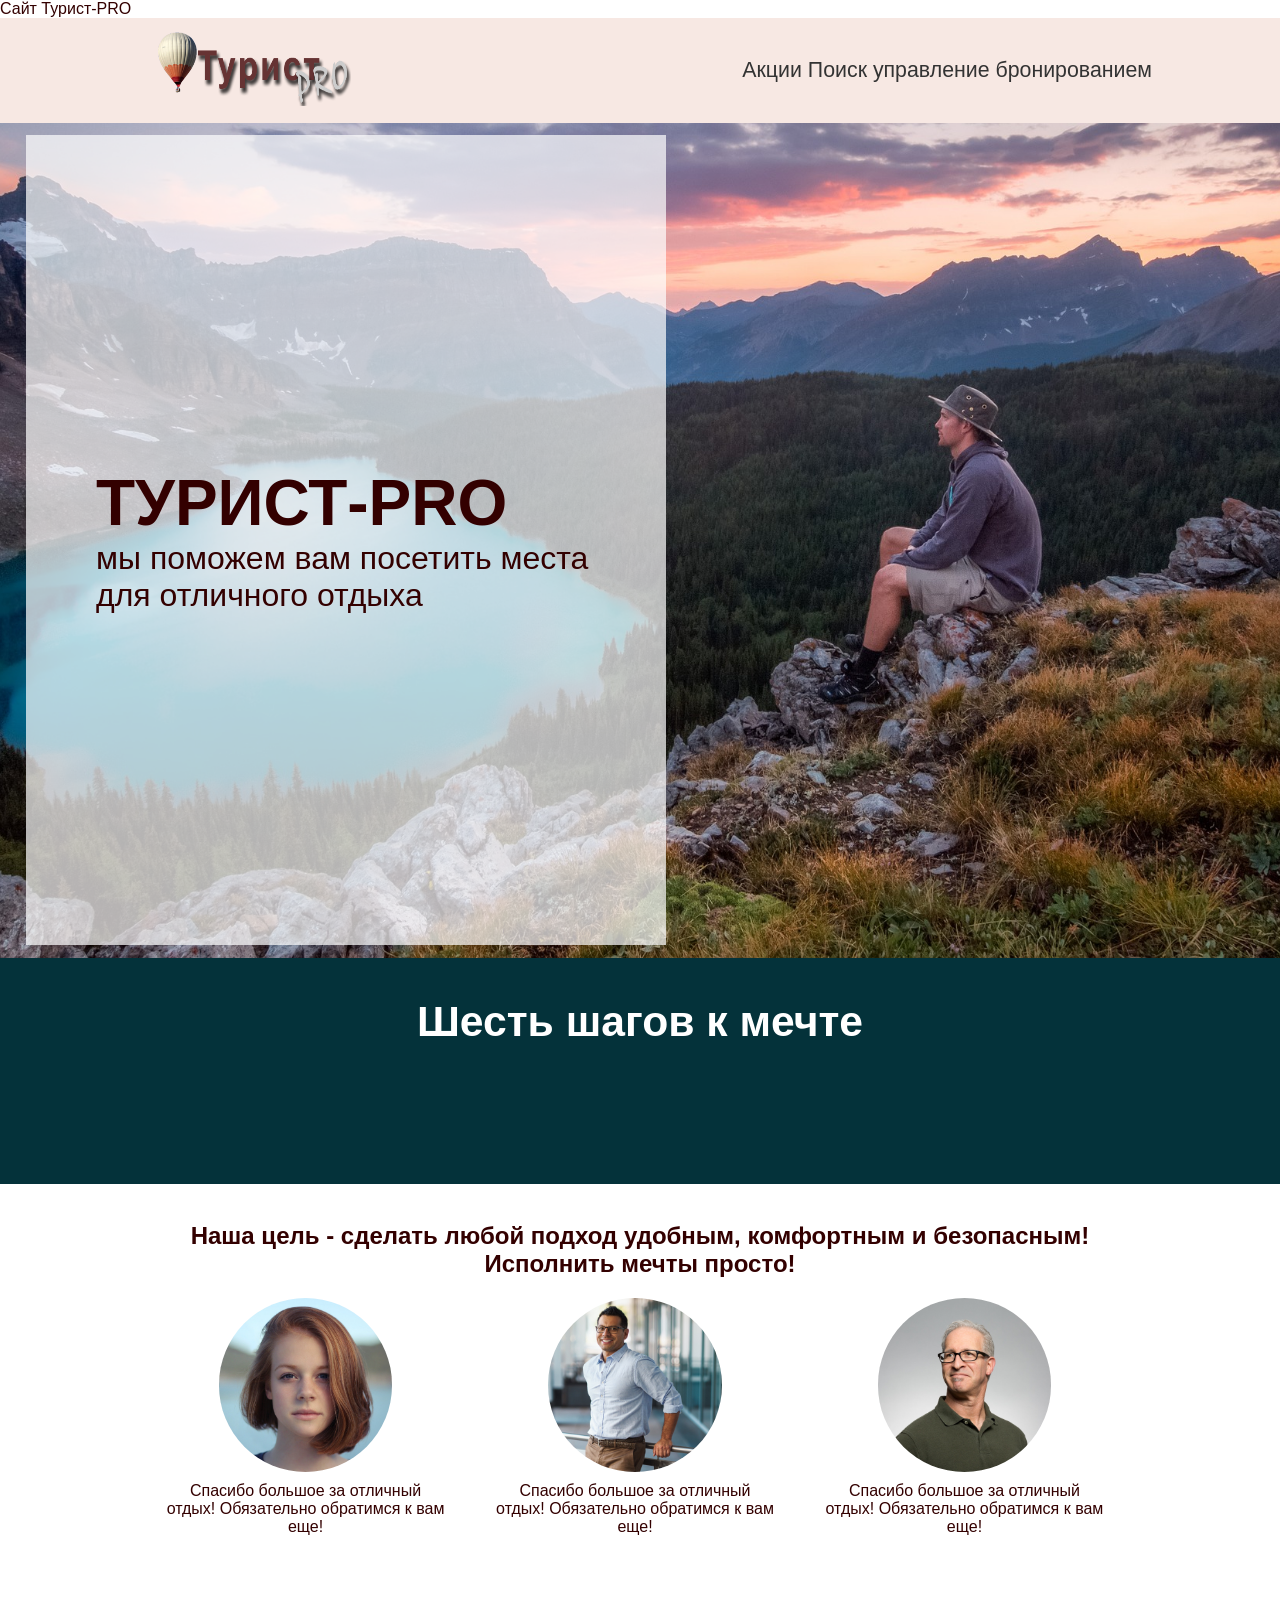
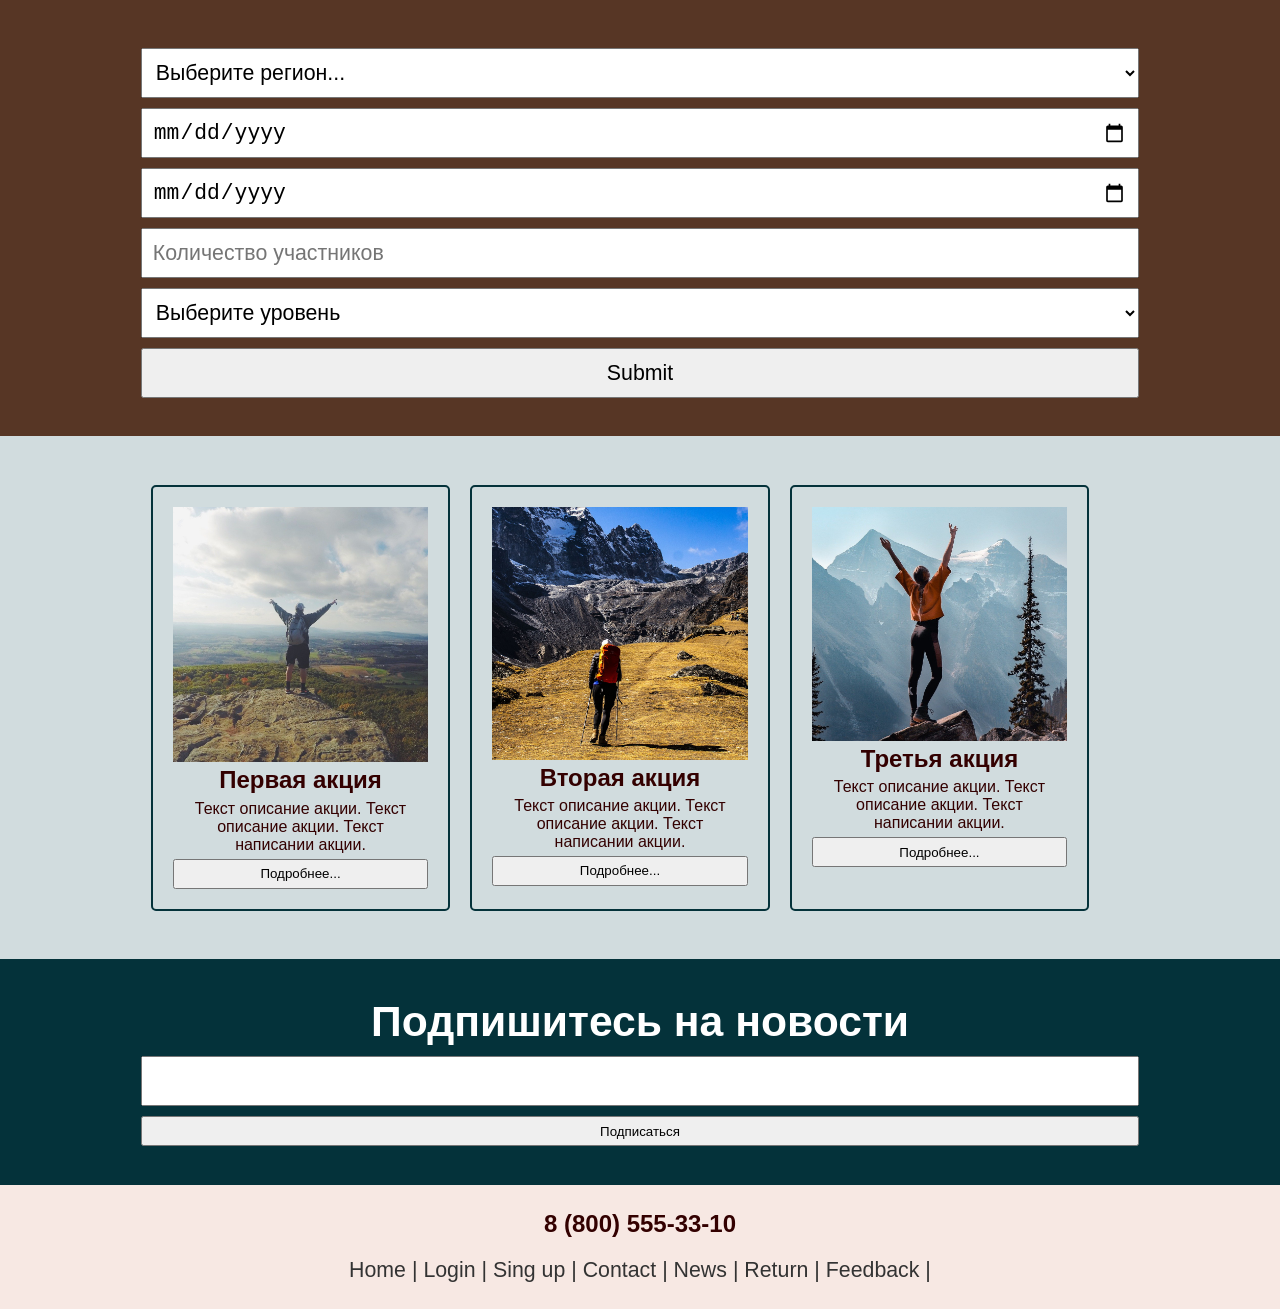
<file: index.html>
<!DOCTYPE html>
<html lang="en">
<head>
    <meta charset="UTF-8">
    <meta name="viewport" content="width=device-width, initial-scale=1.0">
    <link rel="stylesheet" href="style/style.css"
    <title>Сайт Турист-PRO</title>
</head>
<body>
    <!-- Шапка сайта -->
    <header>
        <div class="wrapper">
            <div class="content">
                <div class="logo">
                    <a href="index.html">
                        <img src="./media/image/logo.png" alt="Логотип компании">
                    </a>
                </div>
                <nav>
                    <a href="index.html#promos">Акции</a>
                    <a href="index.html#search">Поиск</a>
                    <a href="booking.html">управление бронированием</a>
                </nav>
            </div>
        </div>
    </header>

    <!-- Блок баннер -->
      <section class="banner" style="background-image: url(./media/image/banner.jpg); background-repeat: no-repeat; background-position: center; background-size: cover;">
        <div class="wrapper">
            <div class="content">
                <p class="ytp">ТУРИСТ-PRO</p>
                <p>мы поможем вам посетить места для отличного отдыха</p>
                
            </div>
        </div>
      </section>

    <!-- Блок алгоритма -->
    <section class="alg">
         <div class="wrapper">
            <div class="content">
                <h1> Шесть шагов к мечте </h1>
                <div class="steps"> 
                    <div class="step"> Выбери даты</div>
                    <div class="step"> Собери компанию </div>
                    <div class="step"> Выбери регион </div>
                    <div class="step">Определи зоны </div>
                    <div class="step"> Дополнительные услуги </div>
                    <div class="step"> Оформи заказ </div>
                </div>
            </div>
        </div>
    </section>

    <!-- Блок о компании -->
    <section class="about">
         <div class="wrapper">
            <div class="content">
                <h2> Наша цель - сделать любой подход удобным, комфортным и безопасным!</h2>
                <h2> Исполнить мечты просто! </h2>
                <div class="comment">
                    <img src="media/image/comment1.jpg" alt="" class="comment_foto">
                    <div class="comment_text"> Спасибо большое за отличный отдых!
                         Обязательно обратимся к вам еще!</div>
                </div>
                <div class="comment">
                    <img src="media/image/comment_2.jpg" alt="" class="comment_foto">
                    <div class="comment_text"> Спасибо большое за отличный отдых!
                         Обязательно обратимся к вам еще!</div>
                </div>
                <div class="comment">
                    <img src="media/image/comment_3.jpg" alt="" class="comment_foto">
                    <div class="comment_text"> Спасибо большое за отличный отдых!
                         Обязательно обратимся к вам еще!</div>
                </div>
            </div>
        </div>
    </section>

    <!-- Блок поиск -->
    <section class="search" id="search">
         <div class="wrapper">
            <div class="content">
                <form action="search.html">
                    <select name="region" id="region">
                        <option value="region_0"> Выберите регион... </option>
                        <option value="region_1"> Якутия </option>
                        <option value="region_2"> Республика Коми </option>
                        <option value="region_3"> Краснодарский край </option>
                    </select>
                    <input type="date" placeholder="Начало похода">
                    <input type="date" placeholder="Окончание похода">
                    <input type="number" placeholder="Количество участников">
                    <select name="lavel" id="lavel">
                    <option value="lave1_0"> Выберите уровень </option>
                    <option value="lave1_1"> Начальный </option>
                    <option value="lave1_2"> Средний </option>
                    <option value="lave1_3"> Продвинутый </option>
                    </select>
                    <input type="submit">
                </form>
            </div>
        </div>
    </section>
<!-- Блок акции  -->
     <section class="promos" id="promos">
         <div class="wrapper">
            <div class="content">
                <div class="promo">
                    <img src="media/image/promo_1.jpg" alt="фото_акции">
                    <h2> Первая акция</h2>
                    <div class="promo_text"> Текст описание акции. Текст описание акции. Текст написании акции.</div>
                    <button> Подробнее... </button>
                </div>
                <div class="promo">
                     <img src="media/image/promo_2.jpg" alt="фото_акции">
                     <h2> Вторая акция</h2>
                     <div class="promo_text"> Текст описание акции. Текст описание акции. Текст написании акции.</div>
                    <button> Подробнее... </button>
                </div>
                <div class="promo">
                     <img src="media/image/promo_3.jpg" alt="фото_акции">
                     <h2> Третья акция</h2>
                     <div class="promo_text"> Текст описание акции. Текст описание акции. Текст написании акции.</div>
                    <button> Подробнее... </button>
                </div>
            </div>
        </div>
    </section>

    <!-- Блок подписки -->
     <section class="sub">
         <div class="wrapper">
            <div class="content">
                <h1>Подпишитесь на новости</h1>
                <input type="email">
                <button> Подписаться </button>
            </div>
        </div>
    </section>

<!-- Подвал сайта -->
     <footer>
         <div class="wrapper">
            <div class="content">
                <h2> 8 (800) 555-33-10 </h2>
                <nav>
                    <a href="#"> Home </a>|
                    <a href="http://xxxxxx-m1.wsr.ru/login"> Login </a>|
                    <a href="http://xxxxxx-m1.wsr.ru/signup"> Sing up </a>|
                    <a href="http://xxxxxx-m1.wsr.ru/contact"> Contact </a>|
                    <a href="http://xxxxxx-m1.wsr.ru/news"> News </a>|
                    <a href="http://xxxxxx-m1.wsr.ru/return"> Return </a>|
                    <a href="http://xxxxxx-m1.wsr.ru/feedback"> Feedback </a>|
                </nav>
            </div>
        </div>
     </footer>
</body>
</html>
</file>
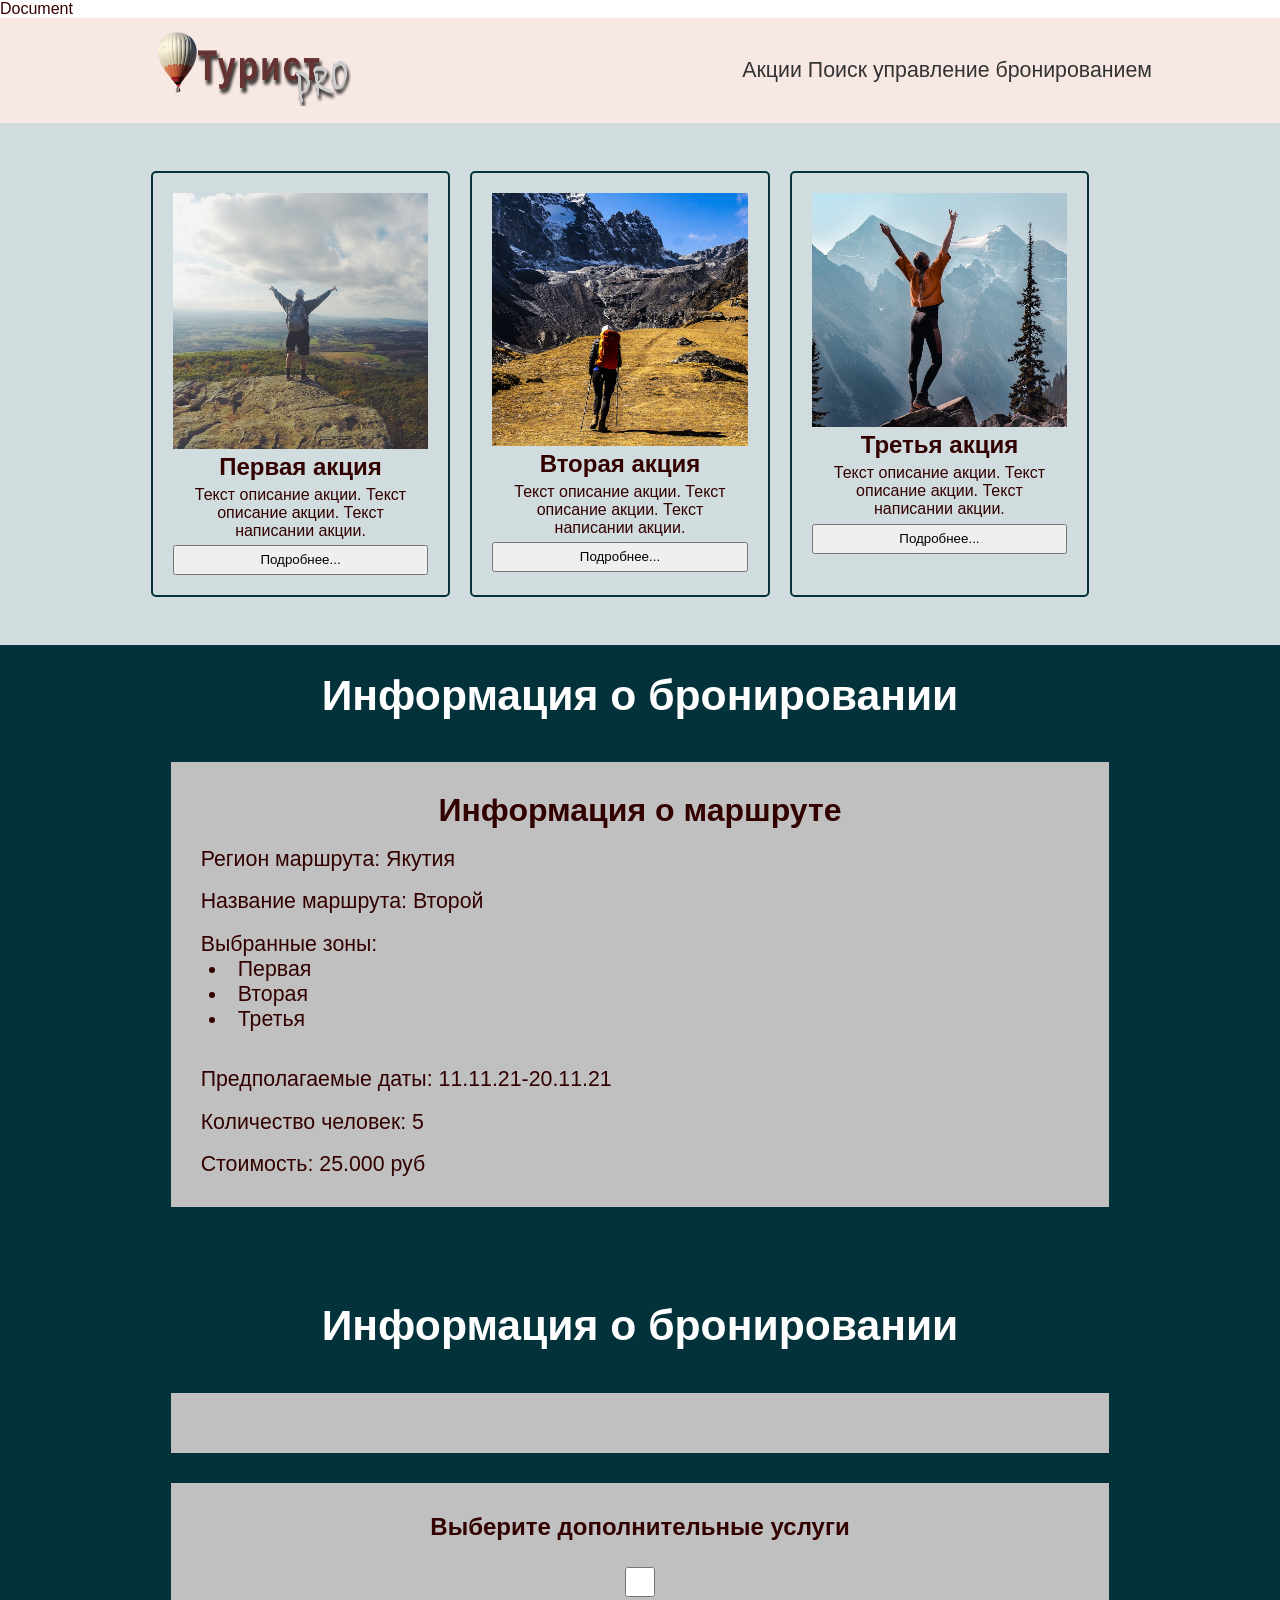
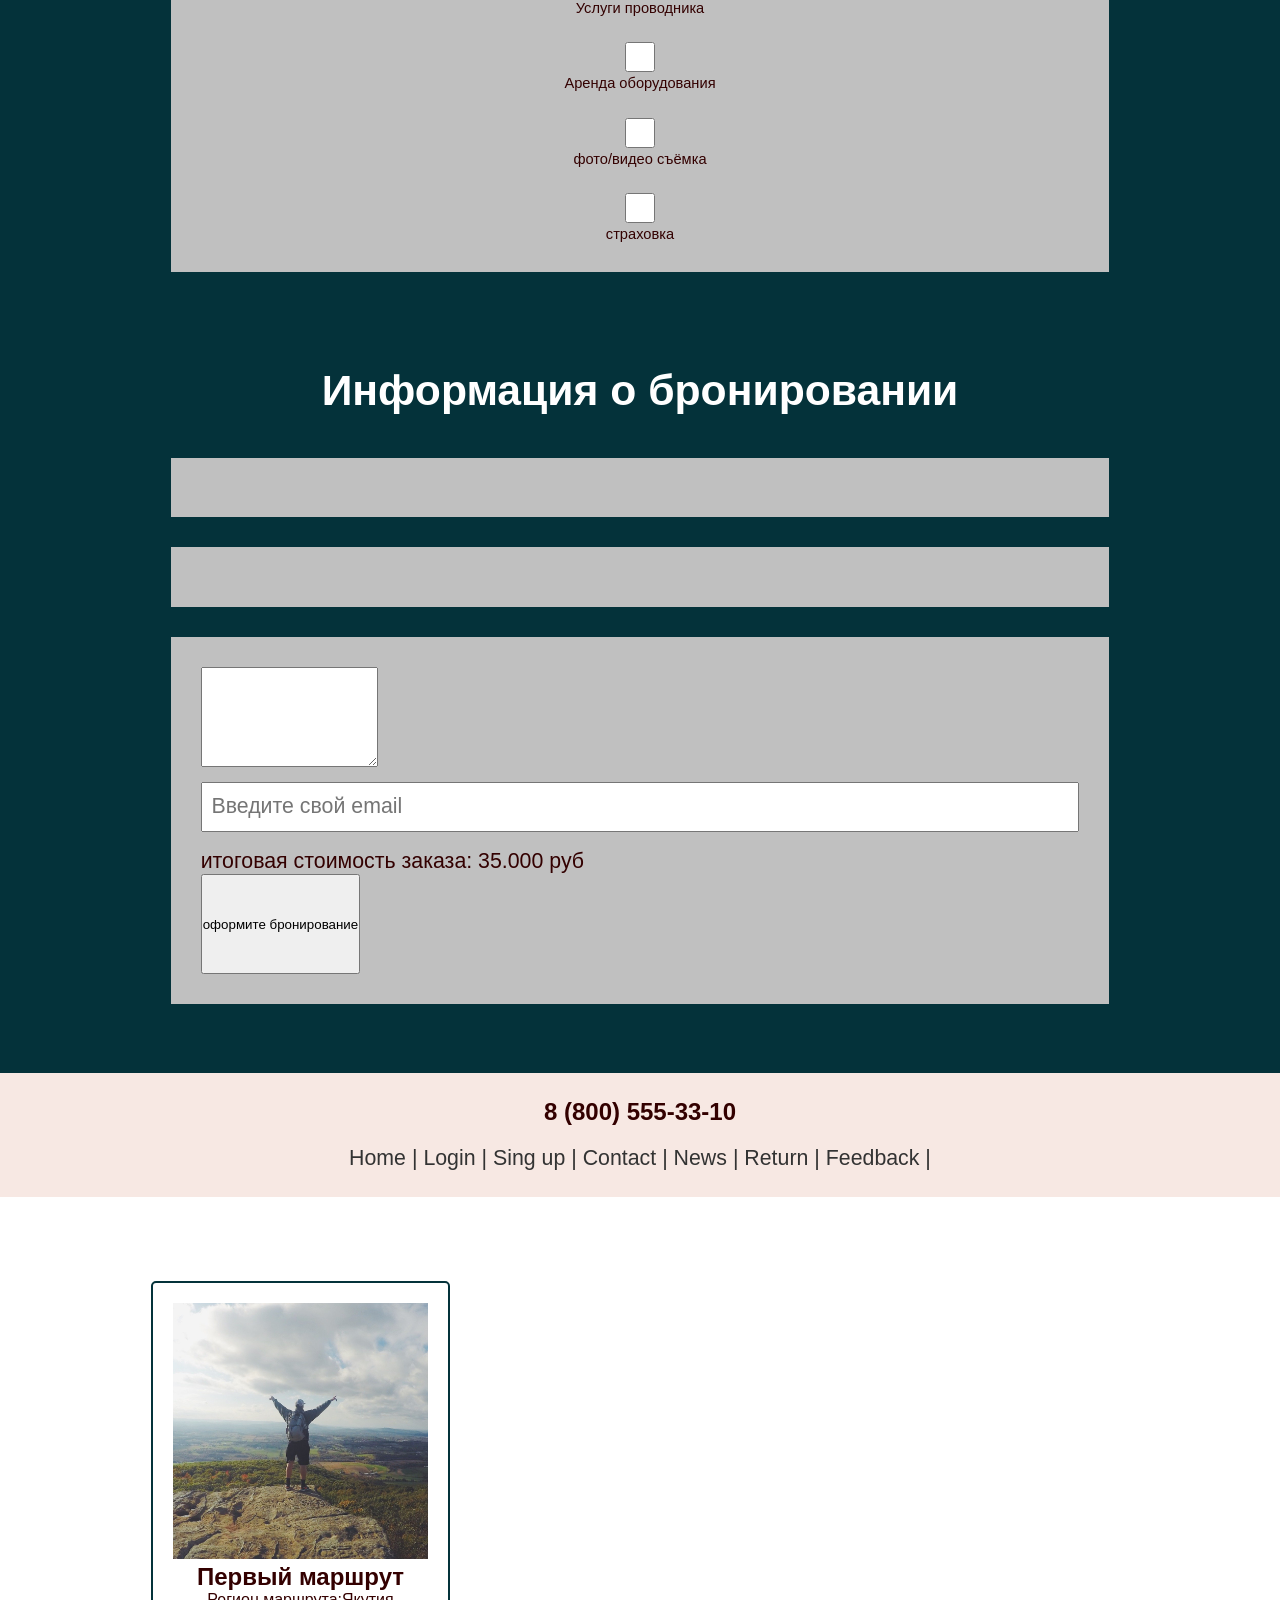
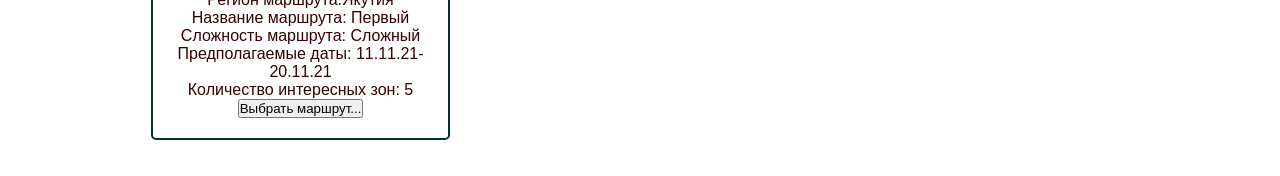
<file: booking.html>
<!DOCTYPE html>
<html lang="en">
<head>
    <meta charset="UTF-8">
    <meta name="viewport" content="width=device-width, initial-scale=1.0">
    <link rel="stylesheet" href="style/style.css"
    <title>Document</title>
</head>
<body>
    <!-- Шапка сайта -->
    <header>
        <div class="wrapper">
            <div class="content">
                <div class="logo">
                    <a href="index.html">
                        <img src="./media/image/logo.png" alt="Логотип компании">
                    </a>
                </div>
                <nav>
                    <a href="index.html#promo">Акции</a>
                    <a href="index.html#search">Поиск</a>
                    <a href="booking.html">управление бронированием</a>
                </nav>
            </div>
        </div>
    </header>

    <!-- Блок акции  -->
     <section class="promos" id="promos">
         <div class="wrapper">
            <div class="content">
                <div class="promo">
                    <img src="media/image/promo_1.jpg" alt="фото_акции">
                    <h2> Первая акция</h2>
                    <div class="promo_text"> Текст описание акции. Текст описание акции. Текст написании акции.</div>
                    <button> Подробнее... </button>
                </div>
                <div class="promo">
                     <img src="media/image/promo_2.jpg" alt="фото_акции">
                     <h2> Вторая акция</h2>
                     <div class="promo_text"> Текст описание акции. Текст описание акции. Текст написании акции.</div>
                    <button> Подробнее... </button>
                </div>
                <div class="promo">
                     <img src="media/image/promo_3.jpg" alt="фото_акции">
                     <h2> Третья акция</h2>
                     <div class="promo_text"> Текст описание акции. Текст описание акции. Текст написании акции.</div>
                    <button> Подробнее... </button>
                </div>
            </div>
        </div>
    </section>

<!-- Блок бронирования -->
<section class="booking" id="booking">
    <div class="wrapper">
        <h1> Информация о бронировании </h1>
        <div class="content">
            <div class="info">
                <h2> Информация о маршруте </h2>
                <p> Регион маршрута: Якутия </p>
                <p> Название маршрута: Второй </p>
                <p> Выбранные зоны:
                <ul>
                    <li> Первая </li>
                    <li> Вторая </li>
                    <li> Третья </li>
                </ul>    
                </p>
                <p> Предполагаемые даты: 11.11.21-20.11.21</p>
                <p> Количество человек: 5 </p>
                <p> Стоимость: 25.000 руб </p>
            </div>
        </div>
    </div>
</section>

<!-- Блок бронирования -->
<section class="booking" id="booking">
    <div class="wrapper">
        <h1> Информация о бронировании </h1>
        <div class="content">
            <div class="info">    
            </div>
            <div class="dop">
                <h2> Выберите дополнительные услуги </h2>
                <div class="dop_check">
                    <p> <input type="checkbox" name="help">Услуги проводника </p>
                    <p> <input type="checkbox" name="rent">Аренда оборудования </p>
                    <p> <input type="checkbox" name="foto"> фото/видео съёмка </p>
                    <p> <input type="checkbox" name="ins"> страховка </p>
                </div>
            </div>
        </div>
    </div>
</section>

<!-- Блок бронирования -->
<section class="booking" id="booking">
    <div class="wrapper">
        <h1> Информация о бронировании </h1>
        <div class="content">
            <div class="info"> 

            </div>
            <div class="dop">

            </div>
                <div class="other">
                    <textarea placeholder="оставьте дополнительные комментарии к заказу"> </textarea>
                    <input type="email" placeholder="Введите свой email">

                    <p> итоговая стоимость заказа: 35.000 руб </p>
                    <button> оформите бронирование </button>
                </div>
            </div>
        </div>
</section>

    <!-- Подвал сайта -->
     <footer>
         <div class="wrapper">
            <div class="content">
                <h2> 8 (800) 555-33-10 </h2>
                <nav>
                    <a href="http://xxxxxx-m1.wsr.ru"> Home </a>|
                    <a href="http://xxxxxx-m1.wsr.ru/login"> Login </a>|
                    <a href="http://xxxxxx-m1.wsr.ru/signup"> Sing up </a>|
                    <a href="http://xxxxxx-m1.wsr.ru/contact"> Contact </a>|
                    <a href="http://xxxxxx-m1.wsr.ru/news"> News </a>|
                    <a href="http://xxxxxx-m1.wsr.ru/return"> Return </a>|
                    <a href="http://xxxxxx-m1.wsr.ru/feedback"> Feedback </a>|
                </nav>
            </div>
        </div>
     </footer>

     <!-- Блок результаты поиска -->
      <seation class="promos" id="promos">
        <div class="wrapper">
            <h1> Варианты маршрутов</h1>
            <div class="content">
                <div class="promo">
                    <img src="media/image/promo_1.jpg" alt=" ">
                    <h2> Первый маршрут </h2>
                    <div class="media/image/promo_1.jpg">
                        <p> Регион маршрута:Якутия</p>
                        <p> Название маршрута: Первый </p>
                        <p> Сложность маршрута: Сложный </p>
                        <p> Предполагаемые даты: 11.11.21-20.11.21</p>
                        <p> Количество интересных зон: 5</p>
                    </div>
                    <button> Выбрать маршрут... </button>
                </div>
            </div>
        </div>

        

      </seation>
</file>
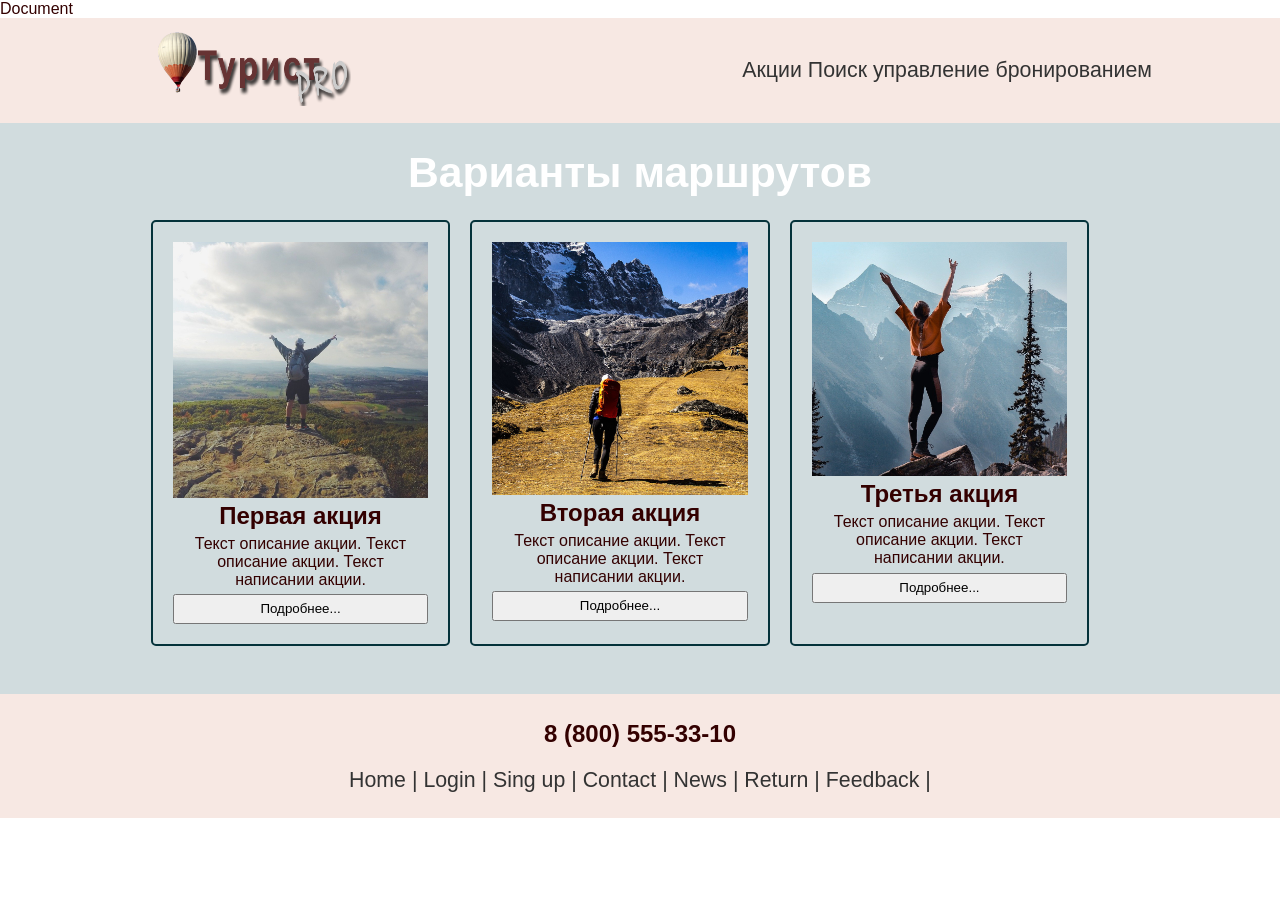
<file: search.html>
<!DOCTYPE html>
<html lang="en">
<head>
    <meta charset="UTF-8">
    <meta name="viewport" content="width=device-width, initial-scale=1.0">
    <link rel="stylesheet" href="style/style.css"
    <title>Document</title>
</head>
<body>
    <!-- Шапка сайта -->
    <header>
        <div class="wrapper">
            <div class="content">
                <div class="logo">
                    <a href="index.html">
                        <img src="./media/image/logo.png" alt="Логотип компании">
                    </a>
                </div>
                <nav>
                    <a href="index.html#promo">Акции</a>
                    <a href="index.html#search">Поиск</a>
                    <a href="booking.html">управление бронированием</a>
                </nav>
            </div>
        </div>
    </header>

    <!-- Блок акции  -->
     <section class="promos" id="promos">
         <div class="wrapper">
            <h1>Варианты маршрутов</h1>
            <div class="content">
                <div class="promo">
                    <img src="media/image/promo_1.jpg" alt="фото_акции">
                    <h2> Первая акция</h2>
                    <div class="promo_text"> Текст описание акции. Текст описание акции. Текст написании акции.</div>
                    <button> Подробнее... </button>
                </div>
                <div class="promo">
                     <img src="media/image/promo_2.jpg" alt="фото_акции">
                     <h2> Вторая акция</h2>
                     <div class="promo_text"> Текст описание акции. Текст описание акции. Текст написании акции.</div>
                    <button> Подробнее... </button>
                </div>
                <div class="promo">
                     <img src="media/image/promo_3.jpg" alt="фото_акции">
                     <h2> Третья акция</h2>
                     <div class="promo_text"> Текст описание акции. Текст описание акции. Текст написании акции.</div>
                    <button> Подробнее... </button>
                </div>
            </div>
        </div>
    </section>

    <!-- Подвал сайта -->
     <footer>
         <div class="wrapper">
            <div class="content">
                <h2> 8 (800) 555-33-10 </h2>
                <nav>
                    <a href="http://xxxxxx-m1.wsr.ru"> Home </a>|
                    <a href="http://xxxxxx-m1.wsr.ru/login"> Login </a>|
                    <a href="http://xxxxxx-m1.wsr.ru/signup"> Sing up </a>|
                    <a href="http://xxxxxx-m1.wsr.ru/contact"> Contact </a>|
                    <a href="http://xxxxxx-m1.wsr.ru/news"> News </a>|
                    <a href="http://xxxxxx-m1.wsr.ru/return"> Return </a>|
                    <a href="http://xxxxxx-m1.wsr.ru/feedback"> Feedback </a>|
                </nav>
            </div>
        </div>
     </footer>
        
</body>
</html>
</file>
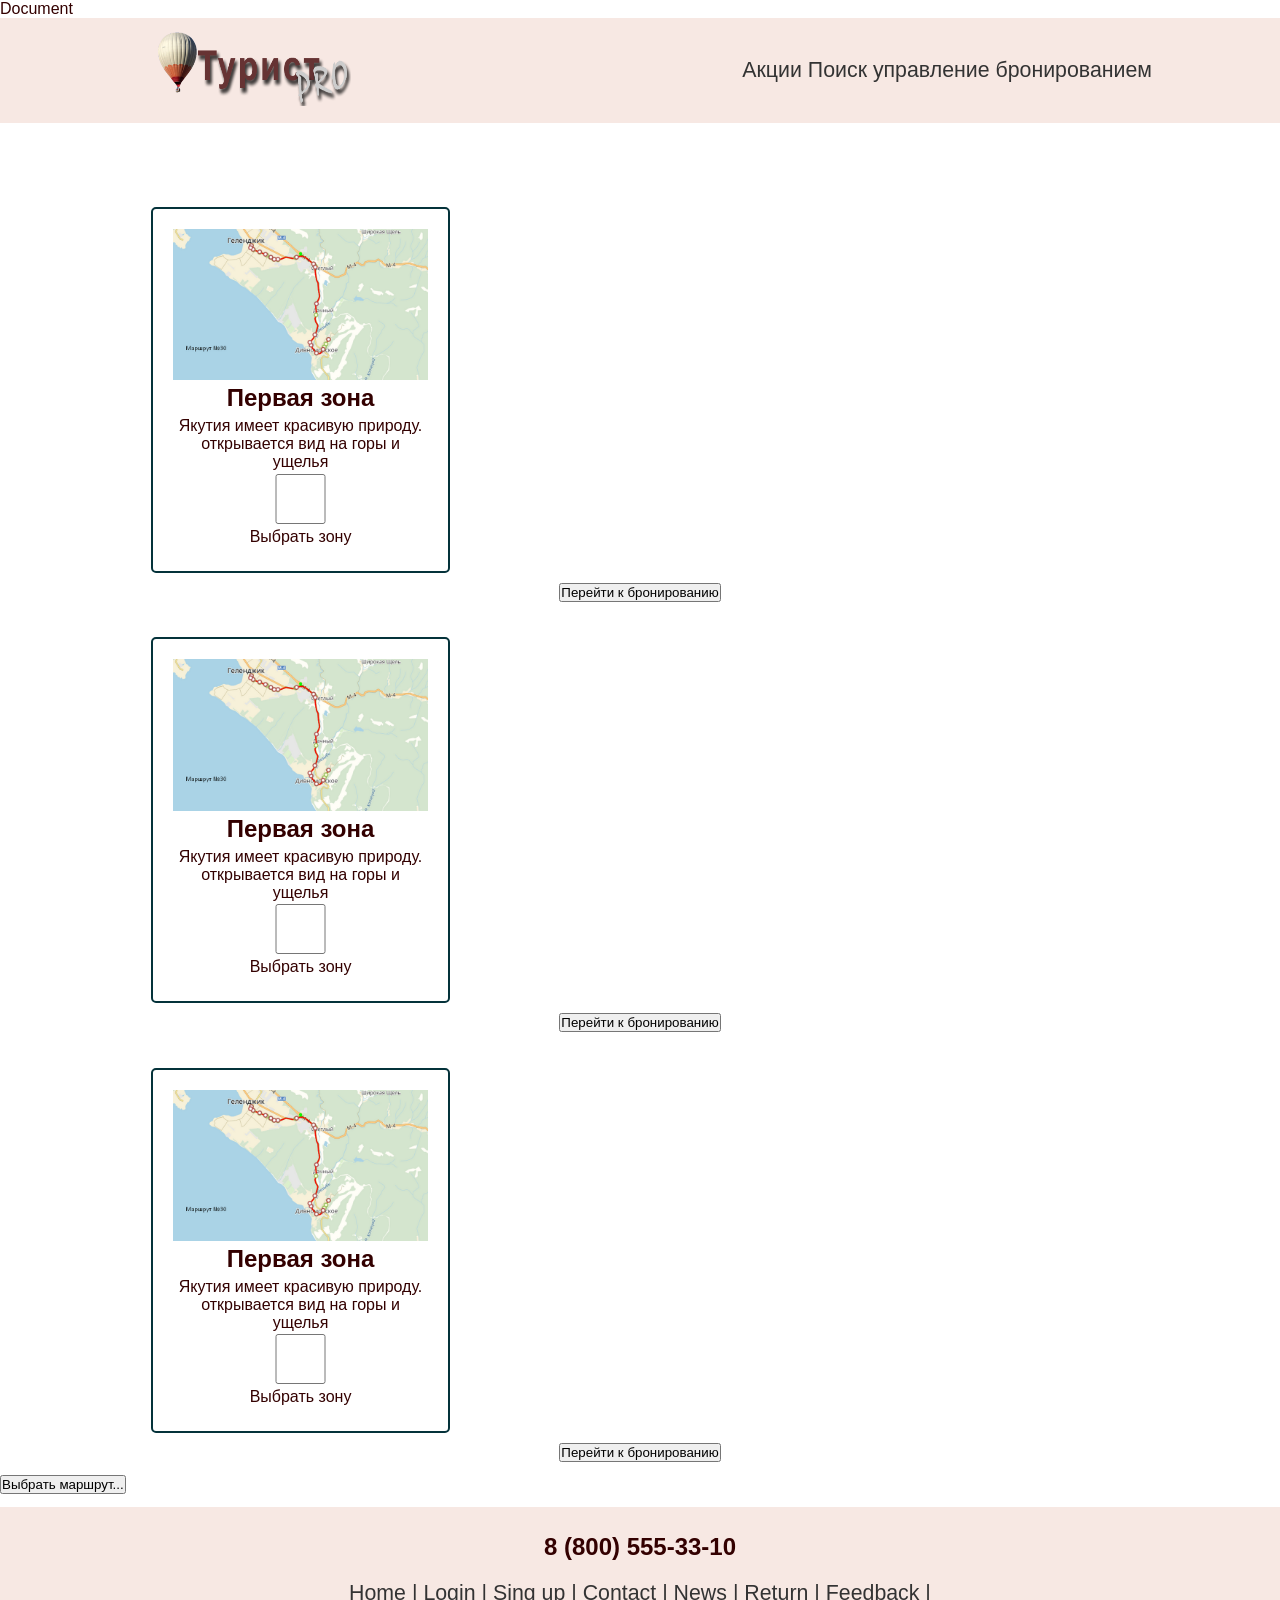
<file: seat.html>
<!DOCTYPE html>
<html lang="en">
<head>
    <meta charset="UTF-8">
    <meta name="viewport" content="width=device-width, initial-scale=1.0">
    <link rel="stylesheet" href="style/style.css"
    <title>Document</title>
</head>
<body>
    <!-- Шапка сайта -->
    <header>
        <div class="wrapper">
            <div class="content">
                <div class="logo">
                    <a href="index.html">
                        <img src="./media/image/logo.png" alt="Логотип компании">
                    </a>
                </div>
                <nav>
                    <a href="index.html#promo">Акции</a>
                    <a href="index.html#search">Поиск</a>
                    <a href="booking.html">управление бронированием</a>
                </nav>
            </div>
        </div>
    </header>
 <!-- Блок результаты поиска -->
    <seсtion class="promos" id="promos">
        <div class="wrapper">
            
            <div class="content">
                <h1> Выбор зон </h1>
                <div class="promo">
                    <img src="media/image/marshrut.png" alt=" ">
                    <h2> Первая зона </h2>
                    <div class="promo_text">
                        <p> Якутия имеет красивую природу. открывается вид на горы и ущелья</p>
                        <input type="checkbox" name="firct"> Выбрать зону 
                    </div>
                </div>
                <button> Перейти к бронированию  </button>
            </div>

             <div class="content">
                <div class="promo">
                    <img src="media/image/marshrut.png" alt=" ">
                    <h2> Первая зона </h2>
                    <div class="promo_text">
                        <p> Якутия имеет красивую природу. открывается вид на горы и ущелья</p>
                        <input type="checkbox" name="firct"> Выбрать зону 
                    </div>
                </div>
                <button> Перейти к бронированию  </button>
            </div>

             <div class="content">
                <div class="promo">
                    <img src="media/image/marshrut.png" alt=" ">
                    <h2> Первая зона </h2>
                    <div class="promo_text">
                        <p> Якутия имеет красивую природу. открывается вид на горы и ущелья</p>
                        <input type="checkbox" name="firct"> Выбрать зону 
                    </div>
                </div>
                <button> Перейти к бронированию  </button>
            </div>
             <a href="seat.html">
                <button> Выбрать маршрут... </button>
            </a>
        </div>
        
    </section>

     

    
    <!-- Подвал сайта -->
     <footer>
         <div class="wrapper">
            <div class="content">
                <h2> 8 (800) 555-33-10 </h2>
                <nav>
                    <a href="http://xxxxxx-m1.wsr.ru"> Home </a>|
                    <a href="http://xxxxxx-m1.wsr.ru/login"> Login </a>|
                    <a href="http://xxxxxx-m1.wsr.ru/signup"> Sing up </a>|
                    <a href="http://xxxxxx-m1.wsr.ru/contact"> Contact </a>|
                    <a href="http://xxxxxx-m1.wsr.ru/news"> News </a>|
                    <a href="http://xxxxxx-m1.wsr.ru/return"> Return </a>|
                    <a href="http://xxxxxx-m1.wsr.ru/feedback"> Feedback </a>|
                </nav>
            </div>
        </div>
     </footer>

    

</body>
</html>
</file>
<file: style/style.css>
*{
    margin: 0;
    padding: 0;
    box-sizing: border-box;
}
body{
    font-family: Arial;
    color: #330000;
}
section{
    padding: 1% 0;
}
div.wrapper{
     padding: 1% 0;
    }
div.content{
    width:80%;
    margin: 0 auto;
    text-align: center;
    padding: 1%;
    overflow: hidden;
}

/*Настройка шапки сайта */
header .wrapper{
     background-color: #f7e8e3;
    }
header .content{
    display:flex;
    align-items: center;
    justify-content: space-between;
    padding:0;
}
.content .logo img{ 
    height: 75px;
}
.content nav {
    color: #333333;
    font-size:16pt;
}
.content nav a{
    text-decoration: none;
    color:#333333;
}
.content nav a:hover{
    text-decoration:underline;
    cursor: pointer;
}

/*Настройки блока Алгоритма */
.alg {
     background-color: #04323a; 
    }
h1{
    font-size: 32pt;
    color:#ffffff;
}
section.alg div.steps {
    margin-top: 3% ;
    display: flex;
    justify-content: space-between;
}
section.alg div.step{
    font-size:16pt;
    background-color: #d1dcde;
    width:15%;
    padding: 10px 20px;
    border-radius: 20px;
}

/*Настройки блока о компании */
div.comment{
    width:33%;
    float:left;
    padding: 2%;
}
div.comment img.comment_foto{
    width:60%;
    margin:0 auto;
    border-radius: 50%; 
}
div.comment div.comment_text{
    padding:2%;
}

/*Настройки блока Поиск */
section.search {
    background-color: #573625;
}
select, input{
    width:100%;
    height: 50px;
    margin-top: 1%;
    padding: 1%;
    font-size:16pt;
}

/*Настройки блока Акции */
section.promos{
    background-color: #d1dcde;
}
section.promos .content{
    display: flex;
    flex-wrap: wrap;
}
div.promo{
    width:30%;
    margin:1%;
    padding: 2%;
    border: 2px solid #04323a;
    border-radius: 5px;
}
div.promo img{
     width:100%;
    margin:0 auto;
}
div.promo div.promo_text{
    padding:2%;
}
section.promos button{
    height: 30px;
    width: 100%;
}

/*Настройки блока Подписки */
section.sub{
    background-color:#04323a;
}
section.sub button{
    width: 100%;
    height: 30px;
    margin-top: 10px;
}
/*Настройки блока Подвал */
footer{
    background-color: #f7e8e3;
}
footer h2{
    font-size: 32pt;
}
footer nav{
    padding-top: 20px;
}

 /*оформление страницы Результаты поиска*/
      h1{
        text-align:center;
      }

 /*оформление страницы Выбора зон*/
 .content img{
    width: 80%;
    margin: 0 auto;
 }
 .wrapper .link{
     width: 80%;
    margin: 0 auto;
 }

 /*оформление страницы Выбора зон*/
 .content img{
    width: 80%;
    margin: 0 auto;
 }
  .wrapper .link{
     width: 80%;
    margin: 0 auto;
 }

 /*оформление страницы Бронирования*/
 section.booking{
    background-color: #04323a;
 }
 .booking .content{ 
font-size: 16pt;
padding: 1%;
text-align: left;
 }
 .booking .content p{ padding-top: 2%;}

 .info, .dop, .other{ background-color: #c0c0c0;
     padding: 3%;
    margin: 3%;
    overflow:hidden;
 }

 h2{ 
    text-align: center;
}

ul{
    list-style-position: inside;
    padding-left: 1%;
}

.dop input[type=checkbox]{
    height: 30px;
}

.dop_check{
display:flex;
justify-content: space-between;
text-align: center;
}

/*Шаги с анимацией*/
section.alg div.steps {
    margin-top:3%;
    overflow: hidden;
    position: relative;
}

section.alg div.step{
    font-size: 16pt;
    background-color: #d1dcde;
    padding: 10px 20px;
    border-radius: 20px;

    /*position: absolute; абсолютное позиционирование*/
    animation: round 24s infinite; /*настройки анимации*/
    opacity: 0; /*прозрачность*/
    width: 100%;
    height: 80%;
}
@keyframes round{
    12.5% {
        opacity: 1;
    }
    25% {
        opacity: 0;
    }
}
/*время задержки перед стартом анимации*/
div.steps div:nth-child(6) {animation-delay:24s ;}
div.steps div:nth-child(5) {animation-delay:20s ;}
div.steps div:nth-child(4) {animation-delay:16s ;}
div.steps div:nth-child(3) {animation-delay:12s ;}
div.steps div:nth-child(2) {animation-delay:8s ;}
div.steps div:nth-child(1) {animation-delay:4s ;}

/*офомление блока баннер*/
section.banner{
    min-height: 80vh;
background-image: url("../media/image/banner.jpg");
background-repeat: no-repeat;
background-position: center;
background-size: cover;
}

section.banner div.wrapper{
    display: flex;
    align-items: center;
    width: 50%;
    min-height: 90vh;
    margin-left: 2%;
    background-color: rgba(255,255,255,0.7);
}

section.banner div.wrapper h1{
    font-size:8em;
    color:#04323a;
    font-weight: bold;
}
section.banner .ytp{
    font-size: 48pt;
    font-weight: bold;
}
section.banner p{
    font-size: 24pt;
    text-align: left;
}

@media screen and (max-device-width: 480px) {
/*настройка шапки*/
.content .logo img{ height:100%;}

.content nav{
    font-size: 12pt;
}
/*настройка блока с баннером*/
section.banner{
    max-height: 40vh;
    background-size: auto;
}
sention.banner div.wrapper h1{ font-size: 3em;}

/*Настройка заголовков*/
h1{font-size: 20pt;}

content h2{ font-size: 16pt;} 

/*настройка слайдера*/
section.alg div.step{
    font-size:22pt;
    padding: 1% 2%;
}
/*Настройка блока отзывы*/
.div.comment{width: 100%;}
}
/*Настройка страницы Управление бронированием*/
.dop h2, footer h2{
    font-size: 18pt;
}
.dop_check{
    display:block;
    font-size: 10pt;
}
.dop_check p{float:none;}
.other textarea{
    height: 100px;
}
.other button{
    height: 100px;
}

@media screen and (max-device-width:768px) {
    /*настройка блока с баннером*/
    section.banner{max-height: 40vh;}
    section.banner div.wrapper{
        width:96%;
        background-color: rgba(255,255,255,0.5);
    }
    section.banner div.wrapper h1{font-size:4em}

    /*Настройка блока Акции*/
    div.promo{ width: 100%;}
    div.promo img{
        width: 50%;
        margin: 0 auto;
        float: left;
    }
}

/*Настройка страницы Управление бронированием*/
.dop .dop_check{ font-size: 11pt;}

@media screen and(max-device-width: 1200px){
    section.banner div.wrapper h1{font-size: 6em;}
}
@media screen and(max-device-width: 960px){
    section.banner div.wrapper h1{font-size: 5em;}
}
</file>
